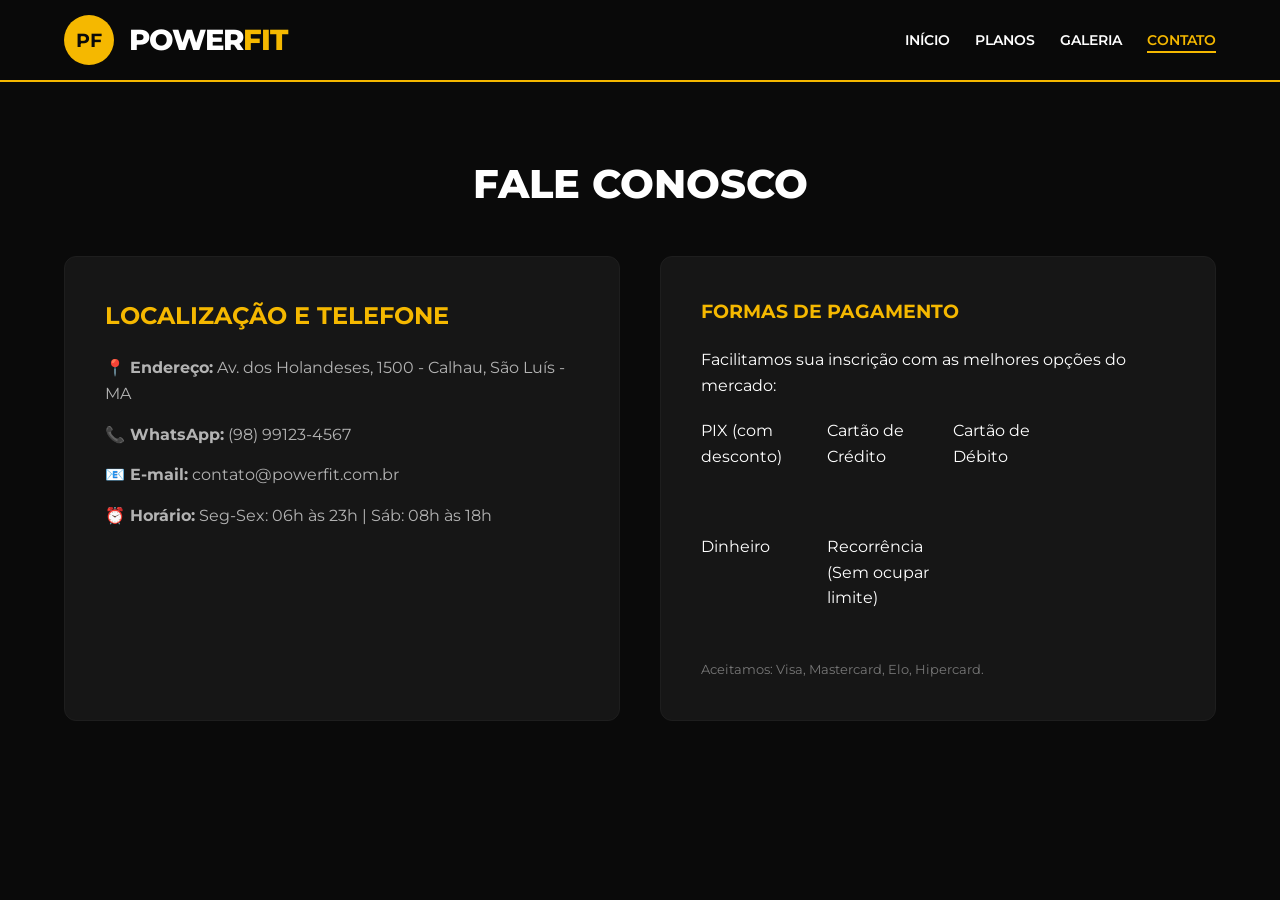
<file: contato.html>
<!DOCTYPE html>
<html lang="pt-br">
<head>
    <meta charset="UTF-8">
    <meta name="viewport" content="width=device-width, initial-scale=1.0">
    <title>Contato e Pagamento - PowerFit</title>
    <link rel="stylesheet" href="st.css">
</head>
<body>

    <header>
        <div class="logo-container">
            <div class="logo-img">PF</div> 
            <div class="logo-text">POWER<span>FIT</span></div>
        </div>
        <nav>
            <ul>
                <li><a href="index.html">Início</a></li>
                <li><a href="precos.html">Planos</a></li>
                <li><a href="fotos.html">Galeria</a></li>
                <li><a href="contato.html" class="active">Contato</a></li>
            </ul>
        </nav>
    </header>

    <h2 class="section-title"><span>Fale Conosco</span></h2>

    <section class="contato-container">
        <div class="info-contato">
            <h2>Localização e Telefone</h2>
            <p><strong>📍 Endereço:</strong> Av. dos Holandeses, 1500 - Calhau, São Luís - MA</p>
            <p><strong>📞 WhatsApp:</strong> (98) 99123-4567</p>
            <p><strong>📧 E-mail:</strong> contato@powerfit.com.br</p>
            <p><strong>⏰ Horário:</strong> Seg-Sex: 06h às 23h | Sáb: 08h às 18h</p>
        </div>

        <div class="pagamento-box">
            <h3>Formas de Pagamento</h3>
            <p>Facilitamos sua inscrição com as melhores opções do mercado:</p>
            <div class="metodos-pagamento">
                <span class="tag-pagamento">PIX (com desconto)</span>
                <span class="tag-pagamento">Cartão de Crédito</span>
                <span class="tag-pagamento">Cartão de Débito</span>
                <span class="tag-pagamento">Dinheiro</span>
                <span class="tag-pagamento">Recorrência (Sem ocupar limite)</span>
            </div>
            <br>
            <p style="font-size: 0.8rem; color: #777;">Aceitamos: Visa, Mastercard, Elo, Hipercard.</p>
        </div>
    </section>

</body>
</html>
</file>
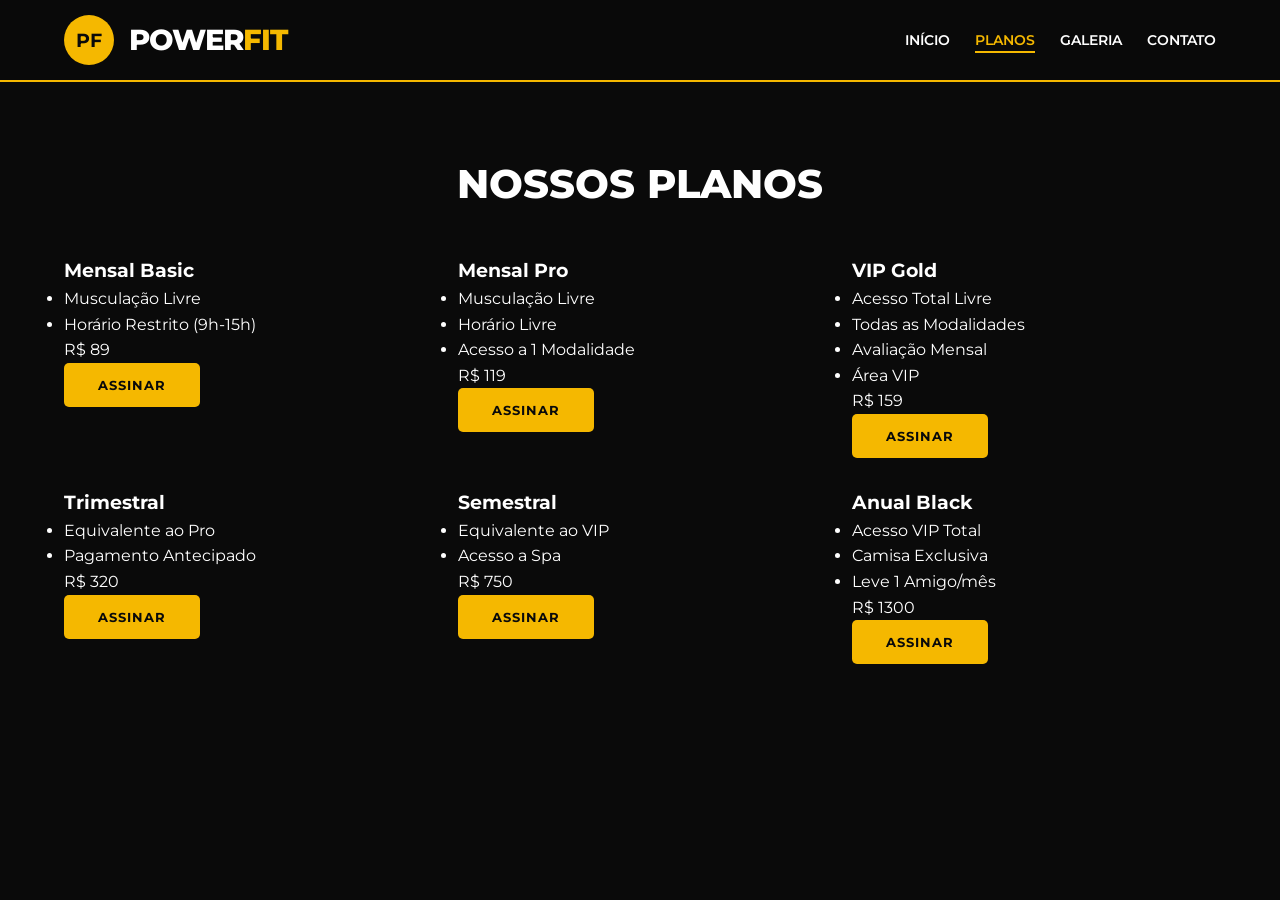
<file: precos.html>
<!DOCTYPE html>
<html lang="pt-br">
<head>
    <meta charset="UTF-8">
    <meta name="viewport" content="width=device-width, initial-scale=1.0">
    <title>Planos e Preços - PowerFit</title>
    <link rel="stylesheet" href="st.css">
</head>
<body>

    <header>
        <div class="logo-container">
            <div class="logo-img">PF</div> 
            <div class="logo-text">POWER<span>FIT</span></div>
        </div>
        <nav>
            <ul>
                <li><a href="index.html">Início</a></li>
                <li><a href="precos.html" class="active">Planos</a></li>
                <li><a href="fotos.html">Galeria</a></li>
                <li><a href="contato.html">Contato</a></li>
            </ul>
        </nav>
    </header>

    <h2 class="section-title"><span>Nossos Planos</span></h2>

    <section class="grid-precos">
        <div class="plano-card">
            <h3>Mensal Basic</h3>
            <ul>
                <li>Musculação Livre</li>
                <li>Horário Restrito (9h-15h)</li>
            </ul>
            <div class="preco">R$ 89</div>
            <button class="btn">Assinar</button>
        </div>

        <div class="plano-card">
            <h3>Mensal Pro</h3>
            <ul>
                <li>Musculação Livre</li>
                <li>Horário Livre</li>
                <li>Acesso a 1 Modalidade</li>
            </ul>
            <div class="preco">R$ 119</div>
            <button class="btn">Assinar</button>
        </div>

        <div class="plano-card destaque">
            <h3>VIP Gold</h3>
            <ul>
                <li>Acesso Total Livre</li>
                <li>Todas as Modalidades</li>
                <li>Avaliação Mensal</li>
                <li>Área VIP</li>
            </ul>
            <div class="preco">R$ 159</div>
            <button class="btn">Assinar</button>
        </div>

        <div class="plano-card">
            <h3>Trimestral</h3>
            <ul>
                <li>Equivalente ao Pro</li>
                <li>Pagamento Antecipado</li>
            </ul>
            <div class="preco">R$ 320</div>
            <button class="btn">Assinar</button>
        </div>

        <div class="plano-card">
            <h3>Semestral</h3>
            <ul>
                <li>Equivalente ao VIP</li>
                <li>Acesso a Spa</li>
            </ul>
            <div class="preco">R$ 750</div>
            <button class="btn">Assinar</button>
        </div>

        <div class="plano-card">
            <h3>Anual Black</h3>
            <ul>
                <li>Acesso VIP Total</li>
                <li>Camisa Exclusiva</li>
                <li>Leve 1 Amigo/mês</li>
            </ul>
            <div class="preco">R$ 1300</div>
            <button class="btn">Assinar</button>
        </div>
    </section>

</body>
</html>
</file>
<file: st.css>
@import url('https://fonts.googleapis.com/css2?family=Montserrat:wght@400;600;700;800;900&display=swap');

/* --- VARIÁVEIS --- */
:root {
    --preto-fundo: #0a0a0a;
    --preto-card: #161616;
    --amarelo-principal: #f5b800;
    --amarelo-hover: #ffdb4d;
    --branco: #ffffff;
    --cinza-texto: #b3b3b3;
}

/* --- RESET & BASE --- */
* {
    margin: 0;
    padding: 0;
    box-sizing: border-box;
    font-family: 'Montserrat', 'Arial', sans-serif;
}

html { scroll-behavior: smooth; }

body {
    background-color: var(--preto-fundo);
    color: var(--branco);
    line-height: 1.6;
    overflow-x: hidden;
}

/* Cursor personalizado */
body { cursor: none; }
.cursor {
    width: 12px; height: 12px;
    background: var(--amarelo-principal);
    border-radius: 50%;
    position: fixed;
    pointer-events: none;
    z-index: 9999;
    transform: translate(-50%, -50%);
    transition: transform 0.1s, width 0.2s, height 0.2s, opacity 0.2s;
}
.cursor-ring {
    width: 36px; height: 36px;
    border: 2px solid var(--amarelo-principal);
    border-radius: 50%;
    position: fixed;
    pointer-events: none;
    z-index: 9998;
    transform: translate(-50%, -50%);
    transition: left 0.12s ease, top 0.12s ease, width 0.2s, height 0.2s;
    opacity: 0.5;
}
.cursor.expand { width: 20px; height: 20px; opacity: 0.6; }
.cursor-ring.expand { width: 52px; height: 52px; opacity: 0.2; }

/* --- HEADER --- */
header {
    background-color: rgba(10, 10, 10, 0.92);
    backdrop-filter: blur(12px);
    padding: 15px 5%;
    display: flex;
    justify-content: space-between;
    align-items: center;
    border-bottom: 2px solid var(--amarelo-principal);
    position: sticky;
    top: 0;
    z-index: 1000;
    transition: padding 0.3s, box-shadow 0.3s;
}
header.scrolled {
    padding: 10px 5%;
    box-shadow: 0 4px 30px rgba(245, 184, 0, 0.15);
}

.logo-container {
    display: flex;
    align-items: center;
    gap: 15px;
}

.logo-img {
    width: 50px; height: 50px;
    background-color: var(--amarelo-principal);
    border-radius: 50%;
    display: flex;
    justify-content: center;
    align-items: center;
    font-weight: bold;
    color: var(--preto-fundo);
    font-size: 1.2rem;
    transition: transform 0.4s ease, box-shadow 0.4s;
}
.logo-img:hover {
    transform: rotate(360deg);
    box-shadow: 0 0 20px var(--amarelo-principal);
}

.logo-text {
    font-size: 1.8rem;
    font-weight: 800;
    text-transform: uppercase;
    letter-spacing: -1px;
}
.logo-text span { color: var(--amarelo-principal); }

nav ul { list-style: none; display: flex; gap: 25px; }

nav a {
    text-decoration: none;
    color: var(--branco);
    font-weight: 600;
    text-transform: uppercase;
    font-size: 0.9rem;
    position: relative;
    padding-bottom: 4px;
    transition: color 0.3s;
}
nav a::after {
    content: '';
    position: absolute;
    bottom: 0; left: 0;
    width: 0; height: 2px;
    background: var(--amarelo-principal);
    transition: width 0.3s ease;
}
nav a:hover::after, nav a.active::after { width: 100%; }
nav a:hover, nav a.active { color: var(--amarelo-principal); }

/* --- PROGRESS BAR --- */
#progress-bar {
    position: fixed;
    top: 0; left: 0;
    height: 3px;
    width: 0%;
    background: linear-gradient(to right, var(--amarelo-principal), var(--amarelo-hover));
    z-index: 9997;
    transition: width 0.1s linear;
}

/* --- HERO --- */
.hero {
    height: 100vh;
    background-image:
        linear-gradient(to right, rgba(10,10,10,0.92), rgba(10,10,10,0.3)),
        url('imagens/hero-bg.svg');
    background-size: cover;
    background-position: center;
    background-attachment: fixed;
    display: flex;
    flex-direction: column;
    justify-content: center;
    padding: 0 5%;
    position: relative;
    overflow: hidden;
}

/* Partículas de fundo */
.hero::before {
    content: '';
    position: absolute;
    inset: 0;
    background-image:
        radial-gradient(circle, rgba(245,184,0,0.08) 1px, transparent 1px);
    background-size: 40px 40px;
    animation: particleMove 20s linear infinite;
    pointer-events: none;
}
@keyframes particleMove {
    0%   { background-position: 0 0; }
    100% { background-position: 40px 40px; }
}

.hero h2 {
    font-size: 4rem;
    text-transform: uppercase;
    font-weight: 900;
    line-height: 1;
    margin-bottom: 20px;
    opacity: 0;
    transform: translateY(40px);
    animation: fadeUp 0.8s ease forwards 0.3s;
}
.hero h2 span { color: var(--amarelo-principal); }

.hero p {
    font-size: 1.1rem;
    color: var(--cinza-texto);
    margin-bottom: 10px;
    opacity: 0;
    transform: translateY(40px);
    animation: fadeUp 0.8s ease forwards 0.5s;
}

.hero .btn {
    opacity: 0;
    transform: translateY(40px);
    animation: fadeUp 0.8s ease forwards 0.7s;
    align-self: flex-start;
    margin-top: 10px;
}

/* Scroll indicator */
.scroll-indicator {
    position: absolute;
    bottom: 30px;
    left: 50%;
    transform: translateX(-50%);
    display: flex;
    flex-direction: column;
    align-items: center;
    gap: 6px;
    opacity: 0;
    animation: fadeUp 1s ease forwards 1.2s;
}
.scroll-indicator span {
    font-size: 0.7rem;
    letter-spacing: 3px;
    color: var(--cinza-texto);
    text-transform: uppercase;
}
.scroll-indicator .arrow {
    width: 20px; height: 20px;
    border-right: 2px solid var(--amarelo-principal);
    border-bottom: 2px solid var(--amarelo-principal);
    transform: rotate(45deg);
    animation: bounce 1.5s infinite;
}
@keyframes bounce {
    0%, 100% { transform: rotate(45deg) translateY(0); }
    50%       { transform: rotate(45deg) translateY(6px); }
}

/* --- ANIMAÇÃO GERAL DE ENTRADA --- */
@keyframes fadeUp {
    to { opacity: 1; transform: translateY(0); }
}

.reveal {
    opacity: 0;
    transform: translateY(50px);
    transition: opacity 0.7s ease, transform 0.7s ease;
}
.reveal.visible {
    opacity: 1;
    transform: translateY(0);
}

/* --- SECTION TITLE --- */
.section-title {
    text-align: center;
    font-size: 2.5rem;
    text-transform: uppercase;
    margin: 70px 0 40px;
    font-weight: 800;
    position: relative;
}
.section-title span {
    position: relative;
    display: inline-block;
}
.section-title span::after {
    content: '';
    position: absolute;
    bottom: -6px; left: 0;
    width: 0; height: 3px;
    background: var(--amarelo-principal);
    transition: width 0.6s ease;
}
.section-title.visible span::after { width: 100%; }

/* --- BTN --- */
.btn {
    display: inline-block;
    padding: 14px 34px;
    background-color: var(--amarelo-principal);
    color: var(--preto-fundo);
    text-decoration: none;
    font-weight: 700;
    text-transform: uppercase;
    border-radius: 5px;
    border: none;
    cursor: none;
    position: relative;
    overflow: hidden;
    transition: background-color 0.3s, transform 0.3s, box-shadow 0.3s;
    letter-spacing: 1px;
}
.btn::after {
    content: '';
    position: absolute;
    top: 50%; left: 50%;
    width: 0; height: 0;
    background: rgba(255,255,255,0.25);
    border-radius: 50%;
    transform: translate(-50%, -50%);
    transition: width 0.5s ease, height 0.5s ease, opacity 0.5s;
    opacity: 0;
}
.btn:hover::after { width: 300px; height: 300px; opacity: 1; }
.btn:hover {
    background-color: var(--amarelo-hover);
    transform: translateY(-3px);
    box-shadow: 0 8px 25px rgba(245,184,0,0.4);
}

/* --- PLANOS --- */
.planos-hint {
    text-align: center;
    color: var(--cinza-texto);
    font-size: 0.85rem;
    margin: -20px 0 30px;
    letter-spacing: 1px;
}

.grid-precos {
    display: grid;
    grid-template-columns: repeat(auto-fit, minmax(280px, 1fr));
    gap: 30px;
    padding: 0 5% 80px;
}

/* Wrapper com perspective */
.plano-flip {
    height: 300px;
    perspective: 900px;
    cursor: none;
}
.plano-flip.destaque { height: 340px; }

.plano-inner {
    width: 100%; height: 100%;
    position: relative;
    transform-style: preserve-3d;
    transition: transform 0.65s cubic-bezier(0.4, 0.2, 0.2, 1);
    border-radius: 12px;
}
.plano-flip.flipped .plano-inner {
    transform: rotateY(180deg);
}

.plano-front,
.plano-back {
    position: absolute;
    inset: 0;
    border-radius: 12px;
    backface-visibility: hidden;
    display: flex;
    flex-direction: column;
    align-items: center;
    justify-content: center;
    padding: 32px 28px;
    text-align: center;
}

/* FRENTE */
.plano-front {
    background-color: var(--preto-card);
    border: 1px solid #222;
    gap: 12px;
}
.plano-front h3 {
    font-size: 1.4rem;
    text-transform: uppercase;
    color: var(--branco);
}
.plano-front ul {
    list-style: none;
    color: var(--cinza-texto);
    text-align: left;
}
.plano-front ul li { margin-bottom: 8px; }
.plano-front ul li::before { content: "✓ "; color: var(--amarelo-principal); }

.flip-hint {
    font-size: 0.7rem;
    color: var(--amarelo-principal);
    letter-spacing: 1px;
    margin-top: auto;
    opacity: 0.7;
    animation: blink 2s infinite;
}
@keyframes blink {
    0%, 100% { opacity: 0.7; }
    50%       { opacity: 0.2; }
}

/* VERSO */
.plano-back {
    background: linear-gradient(135deg, #1a1a1a, #222);
    border: 2px solid var(--amarelo-principal);
    transform: rotateY(180deg);
    gap: 10px;
    box-shadow: 0 0 30px rgba(245,184,0,0.15);
}
.plano-back h3 {
    font-size: 1.2rem;
    text-transform: uppercase;
    color: var(--cinza-texto);
}
.plano-back .preco {
    font-size: 3.2rem;
    font-weight: 900;
    color: var(--amarelo-principal);
    line-height: 1;
}
.plano-back .periodo {
    font-size: 0.8rem;
    color: var(--cinza-texto);
    margin-top: -4px;
}

/* DESTAQUE */
.plano-flip.destaque .plano-front {
    background: var(--branco);
    border-color: var(--amarelo-principal);
}
.plano-flip.destaque .plano-front h3 { color: var(--preto-fundo); }
.plano-flip.destaque .plano-front ul { color: #444; }
.plano-flip.destaque .plano-front ul li::before { color: var(--amarelo-principal); }
.plano-flip.destaque .flip-hint { color: var(--preto-fundo); }

.badge-popular {
    background: var(--amarelo-principal);
    color: var(--preto-fundo);
    font-size: 0.65rem;
    font-weight: 900;
    padding: 4px 14px;
    border-radius: 20px;
    letter-spacing: 1px;
    text-transform: uppercase;
}

.plano-flip.destaque .plano-back {
    background: linear-gradient(135deg, #111, #1a1a1a);
}

/* --- GALERIA --- */
.galeria {
    display: grid;
    grid-template-columns: repeat(auto-fit, minmax(300px, 1fr));
    gap: 15px;
    padding: 0 5% 80px;
}

.galeria-item {
    position: relative;
    overflow: hidden;
    border-radius: 10px;
    height: 260px;
    cursor: none;
    border: 1px solid #1a1a1a;
    transition: border-color 0.3s, box-shadow 0.3s;
}
.galeria-item:hover {
    border-color: var(--amarelo-principal);
    box-shadow: 0 0 25px rgba(245,184,0,0.2);
}

.galeria-item img {
    width: 100%; height: 100%;
    object-fit: cover;
    filter: grayscale(100%) brightness(0.7);
    transition: filter 0.5s ease, transform 0.5s ease;
}
.galeria-item:hover img {
    filter: grayscale(0%) brightness(1);
    transform: scale(1.08);
}

.galeria-item .overlay {
    position: absolute;
    bottom: 0; left: 0;
    width: 100%;
    padding: 20px 15px 15px;
    background: linear-gradient(to top, rgba(0,0,0,0.85), transparent);
    color: var(--amarelo-principal);
    font-weight: 700;
    text-transform: uppercase;
    letter-spacing: 2px;
    font-size: 0.85rem;
    transform: translateY(100%);
    transition: transform 0.35s ease;
}
.galeria-item:hover .overlay { transform: translateY(0); }

/* --- CONTATO --- */
.contato-container {
    display: grid;
    grid-template-columns: 1fr 1fr;
    gap: 40px;
    padding: 0 5% 80px;
}

.info-contato, .pagamento-box {
    background-color: var(--preto-card);
    padding: 40px;
    border-radius: 12px;
    border: 1px solid #1e1e1e;
    transition: border-color 0.3s, box-shadow 0.3s;
}
.info-contato:hover, .pagamento-box:hover {
    border-color: rgba(245,184,0,0.3);
    box-shadow: 0 8px 30px rgba(245,184,0,0.08);
}

.info-contato h2, .pagamento-box h3 {
    color: var(--amarelo-principal);
    text-transform: uppercase;
    margin-bottom: 20px;
}
.info-contato p {
    margin-bottom: 15px;
    color: var(--cinza-texto);
    transition: color 0.3s;
}
.info-contato p:hover { color: var(--branco); }

/* --- PAGAMENTO --- */
.metodos-pagamento {
    display: flex;
    flex-wrap: wrap;
    gap: 16px;
    margin-top: 20px;
}

.tag-pagamento {
    width: 110px;
    height: 100px;
    perspective: 600px;
    cursor: none;
}

.card-inner {
    width: 100%;
    height: 100%;
    position: relative;
    transform-style: preserve-3d;
    transition: transform 0.6s cubic-bezier(0.4, 0.2, 0.2, 1);
    border-radius: 12px;
}

.tag-pagamento:hover .card-inner {
    transform: rotateY(180deg);
}

.card-front,
.card-back {
    position: absolute;
    inset: 0;
    border-radius: 12px;
    backface-visibility: hidden;
    display: flex;
    flex-direction: column;
    align-items: center;
    justify-content: center;
    gap: 6px;
    border: 1px solid #2a2a2a;
}

.card-front {
    background-color: #1e1e1e;
}
.card-front img {
    width: 86px;
    height: 58px;
    object-fit: contain;
}

.card-back {
    background: linear-gradient(135deg, #1a1a1a, #222);
    border-color: var(--amarelo-principal);
    transform: rotateY(180deg);
    padding: 10px;
    box-shadow: 0 0 18px rgba(245,184,0,0.25);
}
.card-back span {
    font-size: 0.78rem;
    font-weight: 800;
    color: var(--amarelo-principal);
    text-transform: uppercase;
    text-align: center;
    letter-spacing: 0.5px;
}
.card-back small {
    font-size: 0.62rem;
    color: var(--cinza-texto);
    text-align: center;
    line-height: 1.3;
}

/* --- TOAST NOTIFICATION --- */
.toast {
    position: fixed;
    bottom: 30px; right: 30px;
    background: var(--preto-card);
    border-left: 4px solid var(--amarelo-principal);
    color: var(--branco);
    padding: 14px 20px;
    border-radius: 8px;
    font-size: 0.85rem;
    font-weight: 600;
    box-shadow: 0 8px 30px rgba(0,0,0,0.5);
    transform: translateX(120%);
    transition: transform 0.4s cubic-bezier(0.34, 1.56, 0.64, 1);
    z-index: 9000;
    max-width: 280px;
}
.toast.show { transform: translateX(0); }

/* --- BACK TO TOP --- */
#back-to-top {
    position: fixed;
    bottom: 30px; left: 30px;
    width: 44px; height: 44px;
    background: var(--amarelo-principal);
    color: var(--preto-fundo);
    border: none;
    border-radius: 50%;
    font-size: 1.2rem;
    cursor: none;
    display: flex;
    align-items: center;
    justify-content: center;
    opacity: 0;
    transform: translateY(20px);
    transition: opacity 0.3s, transform 0.3s, box-shadow 0.3s;
    z-index: 8000;
    font-weight: 900;
}
#back-to-top.visible {
    opacity: 1;
    transform: translateY(0);
}
#back-to-top:hover {
    box-shadow: 0 0 20px rgba(245,184,0,0.6);
    transform: translateY(-3px);
}

/* --- RESPONSIVO --- */
@media (max-width: 768px) {
    .hero h2 { font-size: 2.4rem; }
    .contato-container { grid-template-columns: 1fr; }
    nav ul { gap: 14px; }
    .logo-text { font-size: 1.4rem; }
    body { cursor: auto; }
    .cursor, .cursor-ring { display: none; }
}

/* --- WHATSAPP --- */
.whatsapp-link {
    color: #25d366;
    text-decoration: none;
    font-weight: 700;
    transition: opacity 0.2s;
}
.whatsapp-link:hover { opacity: 0.75; }

.whatsapp-float {
    position: fixed;
    bottom: 88px;
    right: 30px;
    width: 54px;
    height: 54px;
    background-color: #25d366;
    border-radius: 50%;
    display: flex;
    align-items: center;
    justify-content: center;
    box-shadow: 0 4px 20px rgba(37, 211, 102, 0.45);
    z-index: 8000;
    transition: transform 0.3s, box-shadow 0.3s;
    animation: waPulse 2.5s infinite;
}
.whatsapp-float:hover {
    transform: scale(1.12);
    box-shadow: 0 6px 28px rgba(37, 211, 102, 0.65);
    animation: none;
}

@keyframes waPulse {
    0%, 100% { box-shadow: 0 4px 20px rgba(37, 211, 102, 0.45); }
    50%       { box-shadow: 0 4px 32px rgba(37, 211, 102, 0.75), 0 0 0 8px rgba(37, 211, 102, 0.1); }
}

/* --- CARD DESENVOLVEDOR --- */
.dev-card {
    display: flex;
    align-items: center;
    gap: 14px;
    margin-top: 24px;
    padding: 16px 18px;
    background: linear-gradient(135deg, #111, #1a1a1a);
    border: 1px solid #2a2a2a;
    border-radius: 12px;
    text-decoration: none;
    transition: border-color 0.3s, transform 0.3s, box-shadow 0.3s;
}
.dev-card:hover {
    border-color: #25d366;
    transform: translateY(-3px);
    box-shadow: 0 8px 24px rgba(37, 211, 102, 0.2);
}

.dev-avatar {
    width: 46px;
    height: 46px;
    min-width: 46px;
    background: linear-gradient(135deg, var(--amarelo-principal), var(--amarelo-hover));
    border-radius: 50%;
    display: flex;
    align-items: center;
    justify-content: center;
    font-weight: 900;
    font-size: 1rem;
    color: var(--preto-fundo);
}

.dev-info {
    display: flex;
    flex-direction: column;
    gap: 2px;
    flex: 1;
}
.dev-nome {
    font-size: 0.85rem;
    font-weight: 700;
    color: var(--branco);
}
.dev-cargo {
    font-size: 0.72rem;
    color: var(--cinza-texto);
    text-transform: uppercase;
    letter-spacing: 0.5px;
}
.dev-cta {
    font-size: 0.75rem;
    color: #25d366;
    font-weight: 600;
    margin-top: 2px;
}

.dev-wa-icon {
    min-width: 28px;
    transition: transform 0.3s;
}
.dev-card:hover .dev-wa-icon {
    transform: scale(1.2) rotate(-8deg);
}
</file>
